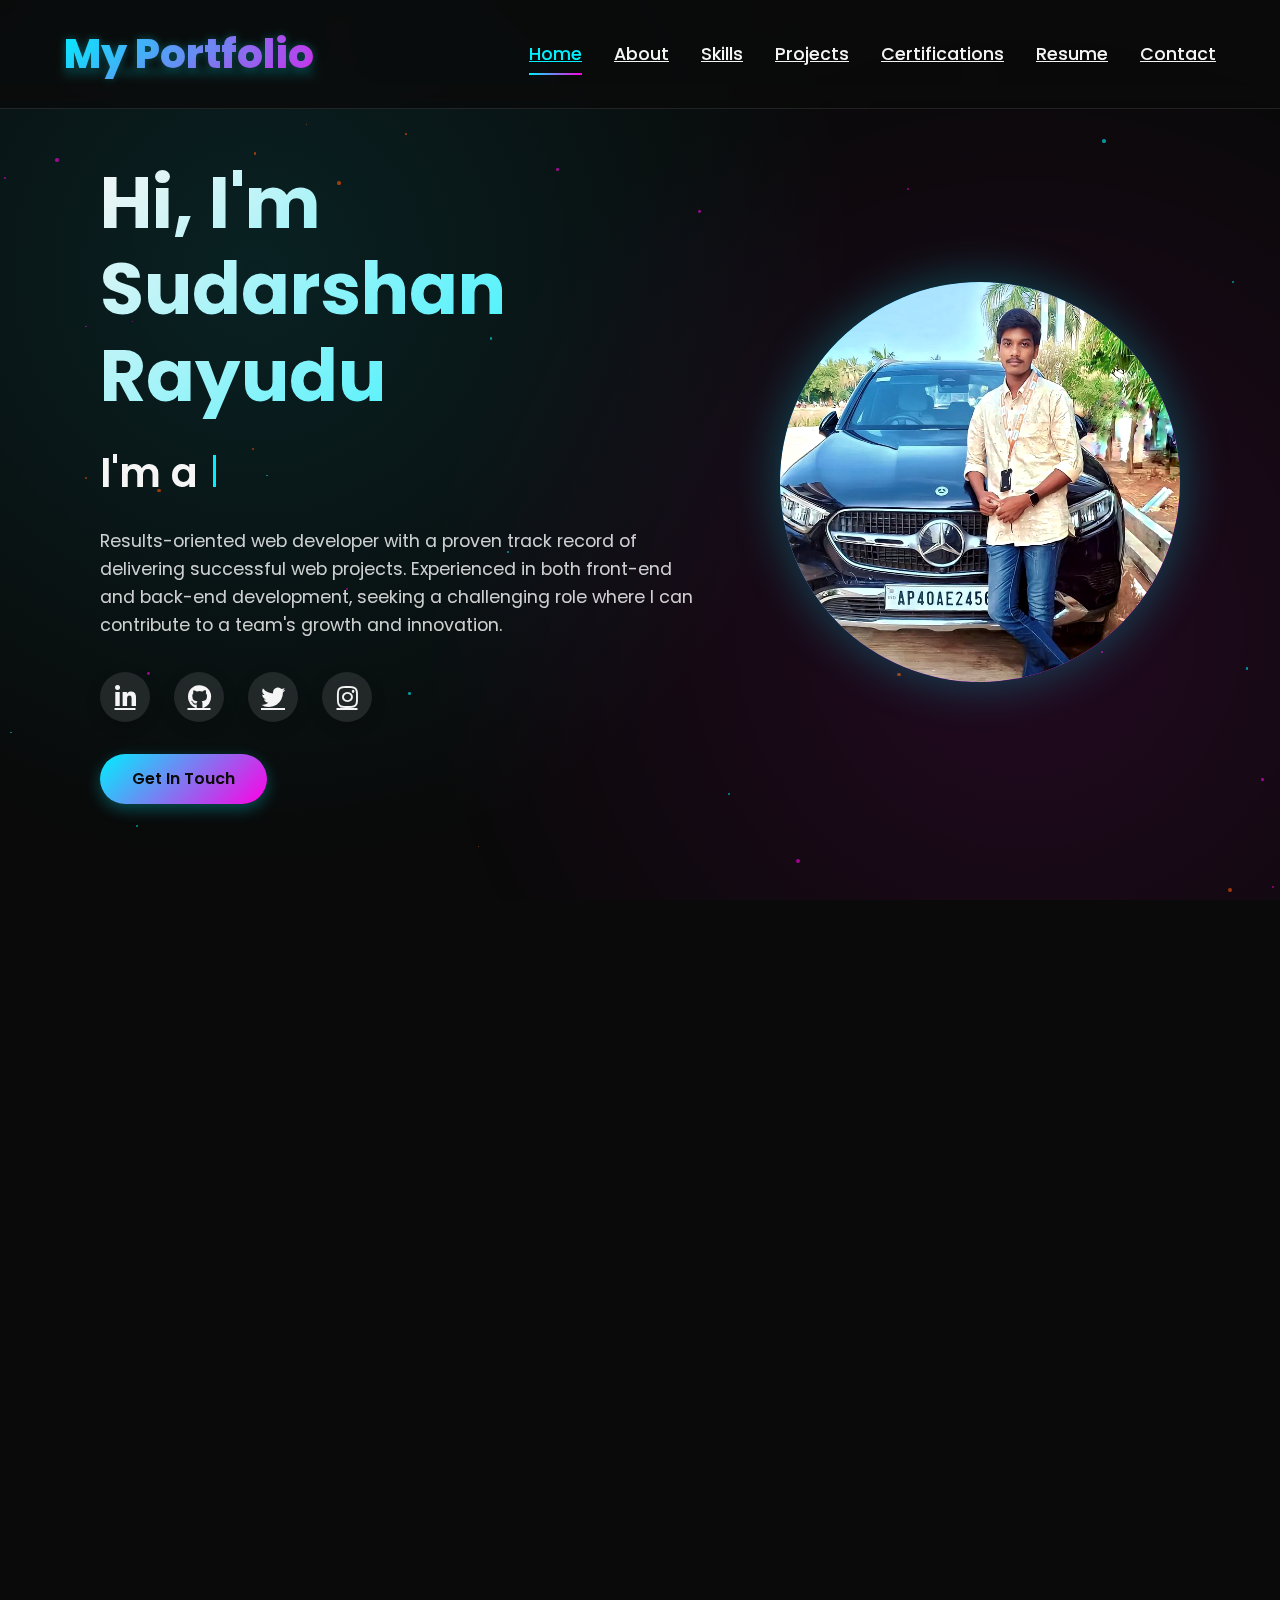
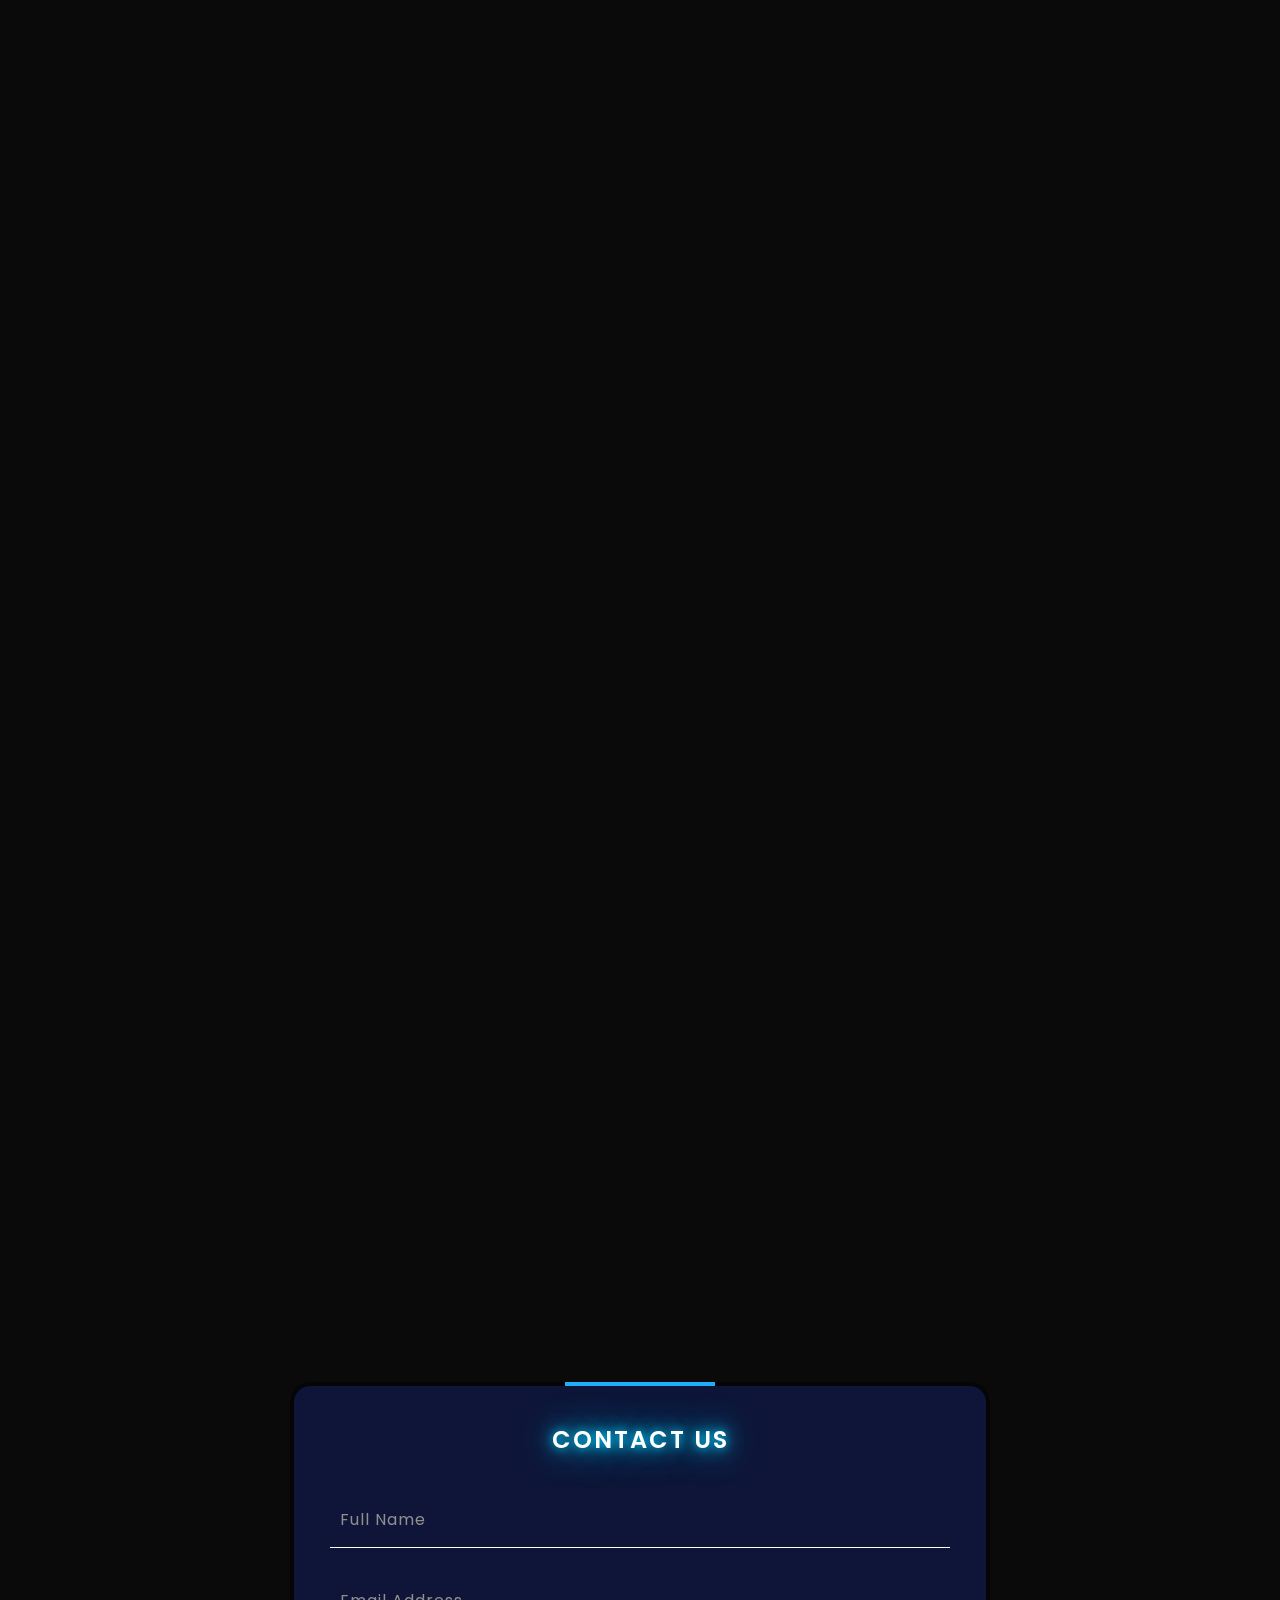
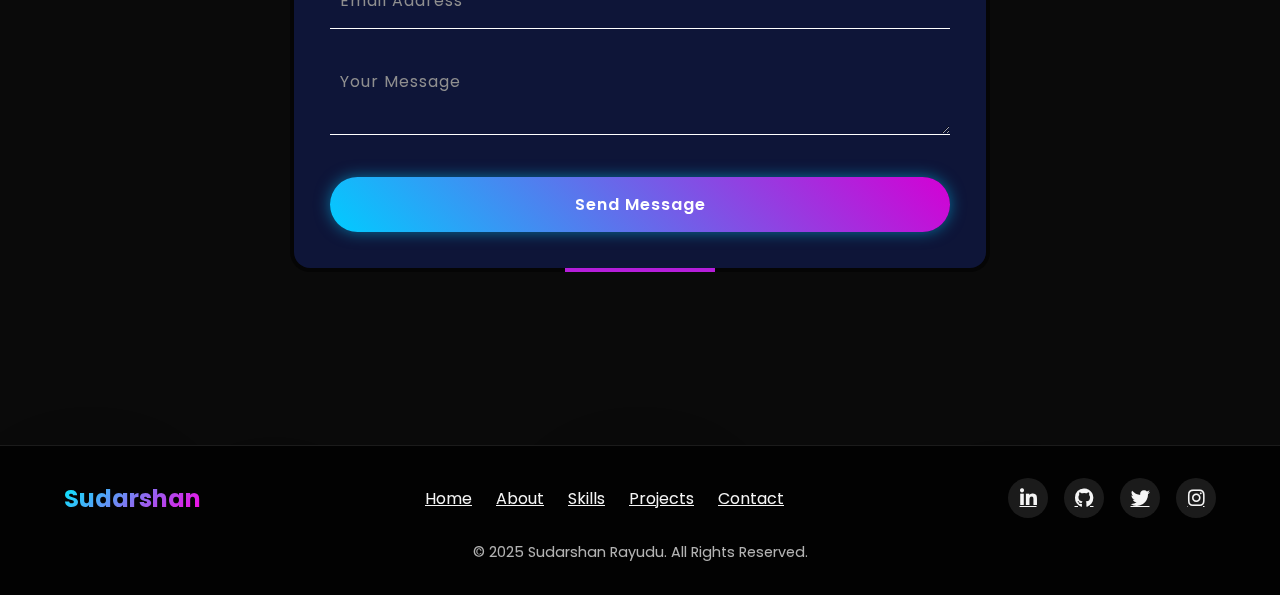
<file: index.html>
<!DOCTYPE html>
<html lang="en">

<head>
    <meta charset="UTF-8">
    <meta name="viewport" content="width=device-width, initial-scale=1.0">
    <title>Sudarshan's Portfolio</title>
    <link rel="stylesheet" href="style.css">
    <link rel="stylesheet" href="https://cdnjs.cloudflare.com/ajax/libs/font-awesome/6.5.2/css/all.min.css">
    <link href="https://fonts.googleapis.com/css2?family=Poppins:wght@100;200;300;400;500;600;700;800;900&display=swap"
        rel="stylesheet">

</head>

<body>
    <!-- Nano Particles Background -->
    <div class="particles" id="particles"></div>

    <!-- Header -->
    <header id="header">
        <a href="#" class="logo">My Portfolio</a>

        <div class="hamburger">
            <i class="fas fa-bars"></i>
        </div>

        <nav>
            <a href="#home" class="active">Home</a>
            <a href="#about">About</a>
            <a href="#skills">Skills</a>
            <a href="#projects">Projects</a>
            <a href="#certifications">Certifications</a>
            <a href="#resume">Resume</a>
            <a href="#contact">Contact</a>
        </nav>
    </header>

    <!-- Home Section -->
    <section id="home">
        <div class="home-content fade-in">
            <h1>Hi, I'm <span>Sudarshan Rayudu</span></h1>
            <h3 class="typing-text">I'm a <span id="typing"></span><span class="cursor"></span></h3>
            <p>Results-oriented web developer with a proven track record of delivering successful web projects.
                Experienced in both front-end and back-end development, seeking a challenging role where I can
                contribute to a team's growth and innovation.</p>

            <div class="social-icons">
                <a href="https://www.linkedin.com/in/sudarshan-rayudu-819121343/" target="_blank"><i class="fab fa-linkedin-in"></i></a>
                <a href="https://github.com/RayuduSudarshan" target="_blank"><i class="fab fa-github"></i></a>
                <a href="https://x.com/RSUDARSHAN93980" target="_blank"><i class="fab fa-twitter"></i></a>
                <a href="https://www.instagram.com/mr.perfect._.882/" target="_blank"><i class="fab fa-instagram"></i></a>
            </div>

            <a href="#contact" class="btn">Get In Touch</a>
        </div>

        <div class="home-img fade-in delay-1">
            <img src="sudha.jpg" alt="Sudarshan Rayudu">
        </div>
    </section>

    <!-- About Section -->
    <section id="about">
        <div class="about-img fade-in">
            <img src="imgabout.jpeg" alt="About Sudarshan">
        </div>

        <div class="about-content fade-in delay-1">
            <h2 class="section-title">About <span>Me</span></h2>

            <h3>Computer Science <span>Student</span></h3>

            <p>This is "Sudarshan Rayudu", and I'm a second-year student at "Pydah College of Engineering". I'm
                currently pursuing a degree in "Computer Science Engineering".</p>

            <p>In my free time, I enjoy coding for personal projects and editing photos and videos. I'm always looking
                for new opportunities to learn and connect with others.</p>

            <div class="skills-container">
                <div class="skill-item">
                    <h4><i class="fas fa-graduation-cap"></i> Education</h4>
                    <p>B.Tech in Computer Science Engineering at Pydah College of Engineering</p>
                </div>

                <div class="skill-item">
                    <h4><i class="fas fa-laptop-code"></i> Experience</h4>
                    <p>2+ years of coding experience with various projects and internships</p>
                </div>
            </div>
        </div>
    </section>

    <!-- Skills Section -->
    <section id="skills">
        <h2 class="section-title fade-in">My <span>Skills</span></h2>

        <div class="skills-grid">
            <div class="skill-card fade-in">
                <div class="skill-icon">
                    <i class="fab fa-html5"></i>
                </div>
                <h3>HTML5</h3>
                <p>Semantic markup, accessibility, SEO optimization</p>
            </div>

            <div class="skill-card fade-in delay-1">
                <div class="skill-icon">
                    <i class="fab fa-css3-alt"></i>
                </div>
                <h3>CSS3</h3>
                <p>Flexbox, Grid, Animations, Responsive Design</p>
            </div>
            <div class="skill-card fade-in delay-2">
                <div class="skill-icon">
                    <i class="fab fa-js"></i>
                </div>
                <h3>JavaScript</h3>
                <p>ES6+, DOM manipulation, Async programming</p>
            </div>

            <div class="skill-card fade-in delay-3">
                <div class="skill-icon">
                    <i class="fab fa-react"></i>
                </div>
                <h3>React</h3>
                <p>Hooks, Context API, Component lifecycle</p>
            </div>

            <div class="skill-card fade-in">
                <div class="skill-icon">
                    <i class="fab fa-node-js"></i>
                </div>
                <h3>Node.js</h3>
                <p>Express, REST APIs, Authentication</p>
            </div>

            <div class="skill-card fade-in delay-1">
                <div class="skill-icon">
                    <i class="fas fa-database"></i>
                </div>
                <h3>MongoDB</h3>
                <p>CRUD operations, Aggregation, Indexing</p>
            </div>

            <div class="skill-card fade-in delay-2">
                <div class="skill-icon">
                    <i class="fab fa-git-alt"></i>
                </div>
                <h3>Git</h3>
                <p>Version control, Branching, Collaboration</p>
            </div>

            <div class="skill-card fade-in delay-3">
                <div class="skill-icon">
                    <i class="fas fa-mobile-alt"></i>
                </div>
                <h3>Responsive Design</h3>
                <p>Mobile-first approach, Media queries</p>
            </div>
        </div>
    </section>

    <!-- Projects Section -->
    <section id="projects">
        <h2 class="section-title fade-in">My <span>Projects</span></h2>

        <div class="projects-grid">
            <div class="project-card fade-in">
                <img src="FootCap.jpeg" alt="E-commerce Website" class="project-img">
                <div class="project-info">
                    <h3>Footcap(E-commerce Website)</h3>
                    <p>Developed a full-featured online store with product listings, cart functionality, and secure
                        checkout.</p>
                    <div class="project-tags">
                        <span class="tag">HTML</span>
                        <span class="tag">CSS</span>
                        <span class="tag">JAVASCRIPT</span>
                        <span class="tag">REACT</span>
                    </div>
                    <div class="project-links">
                        <a href="https://rayudusudarshan.github.io/Micro_IT_footcap-Master_Project/"><i
                                class="fas fa-external-link-alt"></i> Live Demo</a>
                        <a href="#"><i class="fab fa-github"></i> View Code</a>
                    </div>
                </div>
            </div>

            <div class="project-card fade-in delay-1">
                <img src="Calculator.jpeg" alt="Task Manager" class="project-img">
                <div class="project-info">
                    <h3>Neno Calculator</h3>
                    <p>Calculator</p>
                    <div class="project-tags">
                        <span class="tag">HTML</span>
                        <span class="tag">CSS</span>
                        <span class="tag">Javascript</span>
                    </div>
                    <div class="project-links">
                        <a href="https://rayudusudarshan.github.io/Micro_IT_Calculator_Project/"><i
                                class="fas fa-external-link-alt"></i> Live Demo</a>
                        <a href="#"><i class="fab fa-github"></i> View Code</a>
                    </div>
                </div>
            </div>

            <div class="project-card fade-in delay-1">
                <img src="food.jpg" alt="Task Manager" class="project-img">
                <div class="project-info">
                    <h3>Foodie Haven</h3>
                    <p>Developed a full-featured online Food with Food listings, cart functionality, and secure checkout
                    </p>
                    <div class="project-tags">
                        <span class="tag">HTML</span>
                        <span class="tag">CSS</span>
                        <span class="tag">Javascript</span>
                        <span class="tag">Bootstrap</span>
                    </div>
                    <div class="project-links">
                        <a href="https://rayudusudarshan.github.io/Micro_IT_Calculator_Project/"><i
                                class="fas fa-external-link-alt"></i> Live Demo</a>
                        <a href="#"><i class="fab fa-github"></i> View Code</a>
                    </div>
                </div>
            </div>

            <div class="project-card fade-in delay-2">
                <img src="dog.jpg" alt="Weather App" class="project-img">
                <div class="project-info">
                    <h3>Pet Care Management System</h3>
                    <p>Pet Needs & Buy Pets</p>
                    <div class="project-tags">
                        <span class="tag">HTML</span>
                        <span class="tag">CSS</span>
                        <span class="tag">Bootstrap</span>
                        <span class="tag">JavaScript</span>
                    </div>
                    <div class="project-links">
                        <a href="#"><i class="fas fa-external-link-alt"></i> Live Demo</a>
                        <a href="#"><i class="fab fa-github"></i> View Code</a>
                    </div>
                </div>
            </div>
        </div>
    </section>

    <!-- Certifications Section -->
    <section id="certifications">
        <h2 class="section-title fade-in">My <span>Certifications</span></h2>

        <div class="certifications-grid">
            <div class="certification-card fade-in">
                <img src="infosis.jpg" alt="Web Development Certification" class="certification-img">
                <div class="certification-info">
                    <h3>Infosys</h3>
                    <p>Certified Programming in C</p>
                    <p class="certification-date">Issued: Feb 2025</p>
                </div>
            </div>

            <div class="certification-card fade-in delay-1">
                <img src="hp.jpg" alt="JavaScript Certification" class="certification-img">
                <div class="certification-info">
                    <h3>HP Life</h3>
                    <p>AI For Beginners</p>
                    <p class="certification-date">Issued: Feb 2025</p>
                </div>
            </div>
            <div class="certification-card fade-in delay-1">
                <img src="redhat.jpg" alt="JavaScript Certification" class="certification-img">
                <div class="certification-info">
                    <h3>Red Hat</h3>
                    <p>Linux Fundamentals</p>
                    <p class="certification-date">Issued: Feb 2025</p>
                </div>
            </div>

            <div class="certification-card fade-in delay-2">
                <img src="aws.jpg" alt="React Certification" class="certification-img">
                <div class="certification-info">
                    <h3>AWS Academy Cloud Security Foundations</h3>
                    <p>Cloud Security</p>
                    <p class="certification-date">Issued: April 2025</p>
                </div>
            </div>
        </div>
    </section>

    <!-- Resume Section -->
    <section id="resume">
        <div class="resume-container fade-in">
            <h2>My <span>Resume</span></h2>
            <p>Download my complete resume to learn more about my professional experience, education, and skills.</p>
            <a href="Sudarshan's Resume (2).pdf" download class="btn"><i class="fas fa-download"></i> Download Resume</a>
        </div>
    </section>
    <!-- Contact Section -->
    <section id="contact">
        <div class="bubbles">
            <span></span>
            <span></span>
            <span></span>
            <span></span>
            <span></span>
            <span></span>
            <span></span>
        </div>

        <div class="container">
            <form action="https://api.web3forms.com/submit" method="POST" class="form">
                <input type="hidden" name="access_key" value="a477f6f8-984c-4a98-ab0b-e19a3bcf8d25">
                <input type="hidden" name="redirect" value="https://web3forms.com/success">
                <input type="hidden" name="subject" value="New Submission from  Contact Form">

                <h2>Contact Us</h2>

                <div class="inputBox">
                    <input type="text" name="name" required>
                    <span>Full Name</span>
                    <i></i>
                </div>

                <div class="inputBox">
                    <input type="email" name="email" required>
                    <span>Email Address</span>
                    <i></i>
                </div>

                <div class="inputBox">
                    <textarea name="message" required></textarea>
                    <span>Your Message</span>
                    <i></i>
                </div>

                <div class="form-status" id="form-status"></div>

                <button type="submit">Send Message</button>
            </form>
        </div>
    </section>

    <!-- Footer -->
    <footer>
        <div class="footer-content">
            <div class="footer-logo">Sudarshan</div>

            <div class="footer-links">
                <a href="#home">Home</a>
                <a href="#about">About</a>
                <a href="#skills">Skills</a>
                <a href="#projects">Projects</a>
                <a href="#contact">Contact</a>
            </div>

            <div class="footer-social">
                <a href="https://www.linkedin.com/in/sudarshan-rayudu-819121343/" target="_blank"><i class="fab fa-linkedin-in"></i></a>
                <a href="https://github.com/RayuduSudarshan" target="_blank"><i class="fab fa-github"></i></a>
                <a href="https://x.com/RSUDARSHAN93980" target="_blank"><i class="fab fa-twitter"></i></a>
                <a href="https://www.instagram.com/mr.perfect._.882/" target="_blank"><i class="fab fa-instagram"></i></a>
            </div>
        </div>

        <div class="copyright">
            &copy; 2025 Sudarshan Rayudu. All Rights Reserved.
        </div>
    </footer>

    <!-- Back to Top Button -->
    <a href="#home" class="back-to-top"><i class="fas fa-arrow-up"></i></a>
    <script src="script.js"></script>

</body>

</html>
</file>
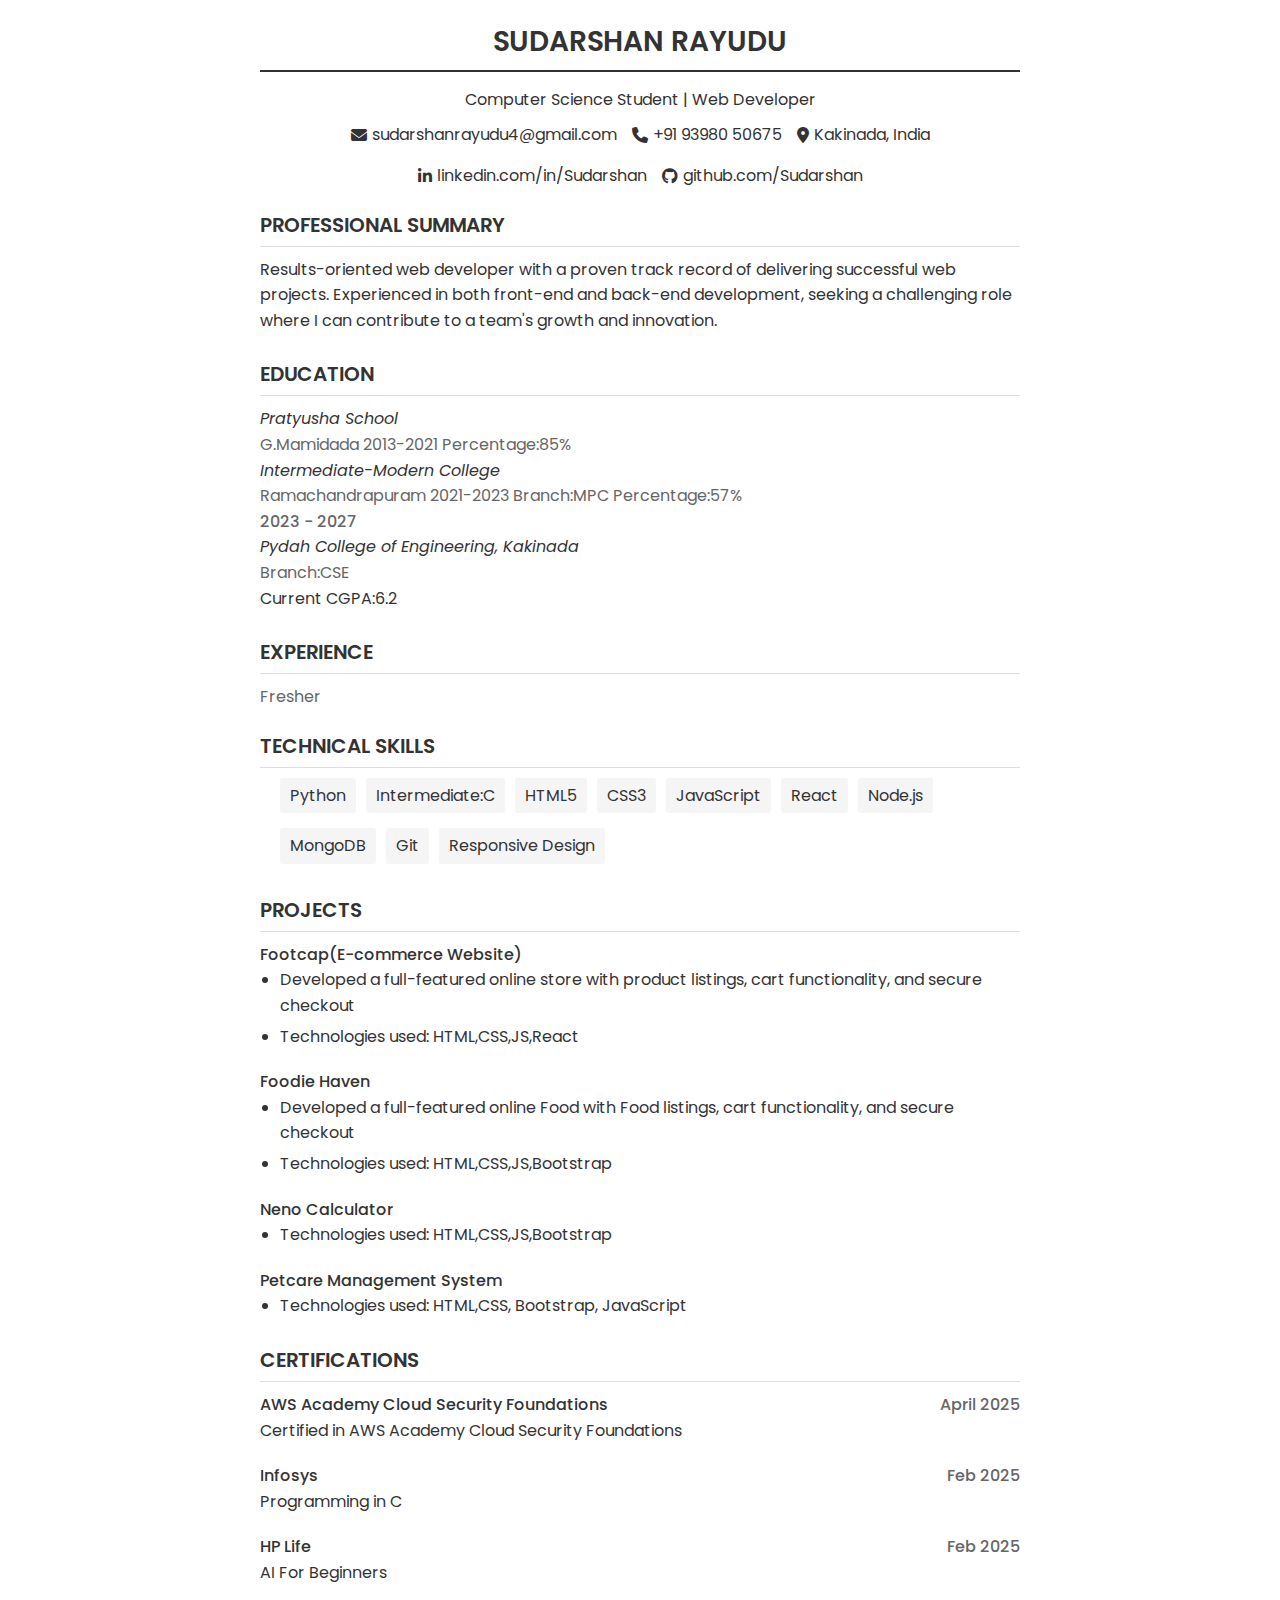
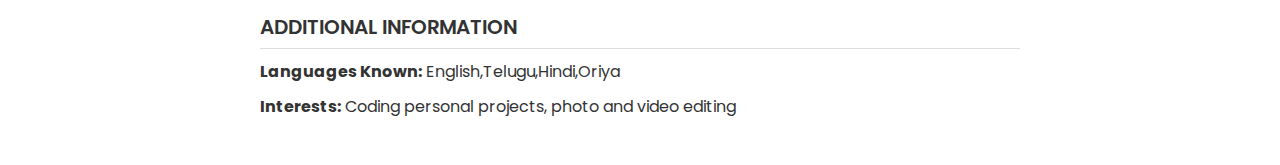
<file: demo3.html>
<!DOCTYPE html>
<html lang="en">
<head>
    <meta charset="UTF-8">
    <meta name="viewport" content="width=device-width, initial-scale=1.0">
    <title>Sudarshan Rayudu - Resume</title>
    <link rel="stylesheet" href="https://cdnjs.cloudflare.com/ajax/libs/font-awesome/6.5.2/css/all.min.css">
    <link href="https://fonts.googleapis.com/css2?family=Poppins:wght@100;200;300;400;500;600;700;800;900&display=swap" rel="stylesheet">
    <style>
        /* Reset and Base Styles */
        * {
            margin: 0;
            padding: 0;
            box-sizing: border-box;
        }
        
        body {
            font-family: 'Poppins', sans-serif;
            line-height: 1.6;
            color: #333;
            background-color: #fff;
            max-width: 800px;
            margin: 0 auto;
            padding: 20px;
        }
        
        @media print {
            body {
                padding: 0;
                font-size: 12pt;
            }
            
            .no-print {
                display: none !important;
            }
            
            @page {
                margin: 1cm;
            }
        }
        
        /* Typography */
        h1, h2, h3, h4 {
            font-weight: 600;
            margin-bottom: 10px;
        }
        
        h1 {
            font-size: 28px;
            border-bottom: 2px solid #333;
            padding-bottom: 5px;
            margin-bottom: 15px;
        }
        
        h2 {
            font-size: 20px;
            border-bottom: 1px solid #ddd;
            padding-bottom: 5px;
            margin-top: 20px;
        }
        
        h3 {
            font-size: 16px;
        }
        
        p {
            margin-bottom: 10px;
        }
        
        /* Layout */
        .header {
            text-align: center;
            margin-bottom: 20px;
        }
        
        .contact-info {
            display: flex;
            justify-content: center;
            flex-wrap: wrap;
            gap: 15px;
            margin-bottom: 20px;
        }
        
        .contact-item {
            display: flex;
            align-items: center;
            gap: 5px;
        }
        
        .section {
            margin-bottom: 25px;
        }
        
        .experience-item, .education-item {
            margin-bottom: 20px;
        }
        
        .job-title, .degree {
            font-weight: 500;
            display: flex;
            justify-content: space-between;
        }
        
        .company, .institution {
            font-style: italic;
        }
        
        .date {
            color: #666;
        }
        
        .skills-list {
            display: flex;
            flex-wrap: wrap;
            gap: 10px;
            list-style: none;
        }
        
        .skill {
            background-color: #f5f5f5;
            padding: 5px 10px;
            border-radius: 3px;
        }
        
        ul {
            margin-left: 20px;
            margin-bottom: 10px;
        }
        
        li {
            margin-bottom: 5px;
        }
        
        .print-button {
            text-align: center;
            margin: 20px 0;
        }
        
        .btn {
            display: inline-block;
            padding: 8px 15px;
            background-color: #333;
            color: white;
            text-decoration: none;
            border-radius: 3px;
            cursor: pointer;
        }
    </style>
</head>
<body>
    <div class="header">
        <h1>SUDARSHAN RAYUDU</h1>
        <p>Computer Science Student | Web Developer</p>
        
        <div class="contact-info">
            <div class="contact-item">
                <i class="fas fa-envelope"></i>
                <span>sudarshanrayudu4@gmail.com</span>
            </div>
            <div class="contact-item">
                <i class="fas fa-phone"></i>
                <span>+91 93980 50675</span>
            </div>
            <div class="contact-item">
                <i class="fas fa-map-marker-alt"></i>
                <span>Kakinada, India</span>
            </div>
            <div class="contact-item">
                <i class="fab fa-linkedin-in"></i>
                <span>linkedin.com/in/Sudarshan</span>
            </div>
            <div class="contact-item">
                <i class="fab fa-github"></i>
                <span>github.com/Sudarshan</span>
            </div>
        </div>
    </div>
    
    <div class="section">
        <h2>PROFESSIONAL SUMMARY</h2>
        <p>Results-oriented web developer with a proven track record of delivering successful web projects. Experienced in both front-end and back-end development, seeking a challenging role where I can contribute to a team's growth and innovation.</p>
    </div>
    
    <div class="section">
        <h2>EDUCATION</h2>
        <div class="education-item">
            <div class="institution">Pratyusha School</div>
                  <span class="date">G.Mamidada</span>
                  <span class="date">2013-2021</span>
                  <span class="date">Percentage:85%</span>

            <div class="institution">Intermediate-Modern College</div>
                  <span class="date">Ramachandrapuram</span>
                  <span class="date">2021-2023</span>
                  <span class="date">Branch:MPC</span>
                  <span class="date">Percentage:57%</span>
            <div class="degree">
                 
                 
                
                <span class="date">2023 - 2027</span>
            </div>
            <div class="institution">Pydah College of Engineering, Kakinada</div>
            <span class="date">Branch:CSE</span>
            <p>Current CGPA:6.2</p>
        </div>
    </div>
    
    <div class="section">
        <h2>EXPERIENCE</h2>
        <span class="date">Fresher</span>

        <h2>TECHNICAL SKILLS</h2>
        <ul class="skills-list">
            <li class="skill">Python</li>
            <li class="skill">Intermediate:C</li>
            <li class="skill">HTML5</li>
            <li class="skill">CSS3</li>
            <li class="skill">JavaScript</li>
            <li class="skill">React</li>
            <li class="skill">Node.js</li>
            <li class="skill">MongoDB</li>
            <li class="skill">Git</li>
            <li class="skill">Responsive Design</li>
        </ul>
    </div>
    
    <div class="section">
        <h2>PROJECTS</h2>
        <div class="experience-item">
            <div class="job-title">
                <span>Footcap(E-commerce Website)</span>
            </div>
            <ul>
                <li>Developed a full-featured online store with product listings, cart functionality, and secure checkout</li>
                <li>Technologies used: HTML,CSS,JS,React</li>
            </ul>
        </div>
        
        <div class="experience-item">
            <div class="job-title">
                <span>Foodie Haven</span>
            </div>
            <ul>
                <li>Developed a full-featured online Food with Food listings, cart functionality, and secure checkout</li>
                <li>Technologies used: HTML,CSS,JS,Bootstrap</li>
            </ul>
        </div>
        <div class="experience-item">
            <div class="job-title">
                <span>Neno Calculator</span>
            </div>
            <ul>
                <li>Technologies used: HTML,CSS,JS,Bootstrap</li>
            </ul>
        </div>
        
        <div class="experience-item">
            <div class="job-title">
                <span>Petcare Management System</span>
            </div>
            <ul>
                <li>Technologies used: HTML,CSS, Bootstrap, JavaScript</li>
            </ul>
        </div>
    </div>
    
    <div class="section">
        <h2>CERTIFICATIONS</h2>
        <div class="experience-item">
            <div class="job-title">
                <span>AWS Academy Cloud Security Foundations</span>
                <span class="date">April 2025</span>
            </div>
            <p>Certified in AWS Academy Cloud Security Foundations</p>
        </div>
        
        <div class="experience-item">
            <div class="job-title">
                <span>Infosys</span>
                <span class="date">Feb 2025</span>
            </div>
            <p> Programming in C</p>
        </div>
        
        <div class="experience-item">
            <div class="job-title">
                <span>HP Life</span>
                <span class="date">Feb 2025</span>
            </div>
            <p>AI For Beginners</p>
        </div>
    </div>
    
    <div class="section no-print">
        <h2>ADDITIONAL INFORMATION</h2>
        <p><strong>Languages Known:</strong> English,Telugu,Hindi,Oriya</p>
        <p><strong>Interests:</strong> Coding personal projects, photo and video editing</p>
    </div>
</body>
</html>
</file>
<file: style.css>
:root {
            --primary: #00f0ff;
            --secondary: #ff00e4;
            --dark: #0a0a0a;
            --light: #f5f5f5;
            --accent: #ff5500;
            --neon-shadow: 0 0 10px var(--primary), 0 0 20px var(--primary), 0 0 30px var(--primary);
            --gradient: linear-gradient(135deg, var(--primary), var(--secondary));
        }

        * {
            margin: 0;
            padding: 0;
            box-sizing: border-box;
            font-family: 'Poppins', sans-serif;
            scroll-behavior: smooth;
        }

        body {
            background-color: var(--dark);
            color: var(--light);
            overflow-x: hidden;
            position: relative;
        }

        body::before {
            content: '';
            position: fixed;
            top: 0;
            left: 0;
            width: 100%;
            height: 100%;
            background: 
                radial-gradient(circle at 20% 30%, rgba(0, 240, 255, 0.1) 0%, transparent 50%),
                radial-gradient(circle at 80% 70%, rgba(255, 0, 228, 0.1) 0%, transparent 50%);
            z-index: -1;
            pointer-events: none;
        }

        /* Nano Particle Animation */
        .particles {
            position: fixed;
            top: 0;
            left: 0;
            width: 100%;
            height: 100%;
            z-index: -1;
            overflow: hidden;
        }

        .particle {
            position: absolute;
            width: 2px;
            height: 2px;
            background-color: var(--primary);
            border-radius: 50%;
            opacity: 0.6;
            animation: float 15s infinite linear;
        }

        .particle:nth-child(2n) {
            background-color: var(--secondary);
        }

        .particle:nth-child(3n) {
            background-color: var(--accent);
        }

        @keyframes float {
            0% {
                transform: translateY(0) translateX(0);
                opacity: 0;
            }
            10% {
                opacity: 0.6;
            }
            90% {
                opacity: 0.6;
            }
            100% {
                transform: translateY(-100vh) translateX(50px);
                opacity: 0;
            }
        }

        /* Header Styles */
        header {
            position: fixed;
            top: 0;
            left: 0;
            width: 100%;
            padding: 1.5rem 5%;
            display: flex;
            justify-content: space-between;
            align-items: center;
            z-index: 1000;
            backdrop-filter: blur(10px);
            background-color: rgba(10, 10, 10, 0.8);
            border-bottom: 1px solid rgba(255, 255, 255, 0.1);
            transition: all 0.3s ease;
        }

        header.scrolled {
            padding: 1rem 5%;
            background-color: rgba(0, 0, 0, 0.9);
            box-shadow: 0 5px 20px rgba(0, 0, 0, 0.3);
        }

        .logo {
            font-size: 2.5rem;
            font-weight: 800;
            background: linear-gradient(135deg, var(--primary), var(--secondary));
            -webkit-background-clip: text;
            background-clip: text;
            color: transparent;
            text-shadow: 0 0 10px rgba(0, 240, 255, 0.3);
            transition: all 0.3s ease;
        }

        .logo:hover {
            transform: scale(1.05);
            text-shadow: 0 0 15px rgba(0, 240, 255, 0.5);
        }

        .hamburger {
            display: none;
            cursor: pointer;
            z-index: 1001;
        }

        .hamburger i {
            font-size: 2rem;
            color: var(--light);
            transition: all 0.3s ease;
        }

        .hamburger.active i {
            color: var(--primary);
            transform: rotate(90deg);
        }

        nav {
            display: flex;
            gap: 2rem;
        }

        nav a {
            color: var(--light);
            font-size: 1.1rem;
            font-weight: 500;
            position: relative;
            padding: 0.5rem 0;
            transition: all 0.3s ease;
        }

        nav a::after {
            content: '';
            position: absolute;
            bottom: 0;
            left: 0;
            width: 0;
            height: 2px;
            background: linear-gradient(90deg, var(--primary), var(--secondary));
            transition: width 0.3s ease;
        }

        nav a:hover::after,
        nav a.active::after {
            width: 100%;
        }

        nav a:hover,
        nav a.active {
            color: var(--primary);
        }

        /* Section Styles */
        section {
            min-height: 100vh;
            padding: 8rem 5% 4rem;
            position: relative;
            overflow: hidden;
        }

        .section-title {
            font-size: 4rem;
            margin-bottom: 3rem;
            text-align: center;
            position: relative;
            display: inline-block;
            width: 100%;
        }

        .section-title::after {
            content: '';
            position: absolute;
            bottom: -10px;
            left: 50%;
            transform: translateX(-50%);
            width: 100px;
            height: 4px;
            background: linear-gradient(90deg, var(--primary), var(--secondary));
            border-radius: 2px;
        }

        .section-title span {
            background: linear-gradient(135deg, var(--primary), var(--secondary));
            -webkit-background-clip: text;
            background-clip: text;
            color: transparent;
        }

        /* Home Section */
        #home {
            display: flex;
            justify-content: center;
            align-items: center;
            gap: 5rem;
            position: relative;
        }

        .home-content {
            max-width: 600px;
            z-index: 1;
        }

        .home-content h1 {
            font-size: 4.5rem;
            font-weight: 700;
            line-height: 1.2;
            margin-bottom: 1.5rem;
            background: linear-gradient(135deg, var(--light), var(--primary));
            -webkit-background-clip: text;
            background-clip: text;
            color: transparent;
        }

        .home-content h3 {
            font-size: 2.5rem;
            font-weight: 600;
            margin-bottom: 1.5rem;
            color: var(--light);
        }

        .home-content h3 span {
            color: var(--primary);
        }

        .home-content p {
            font-size: 1.1rem;
            line-height: 1.6;
            margin-bottom: 2rem;
            color: rgba(255, 255, 255, 0.8);
        }

        .social-icons {
            display: flex;
            gap: 1.5rem;
            margin-bottom: 2rem;
        }

        .social-icons a {
            display: flex;
            justify-content: center;
            align-items: center;
            width: 50px;
            height: 50px;
            border-radius: 50%;
            background: rgba(255, 255, 255, 0.1);
            backdrop-filter: blur(5px);
            color: var(--light);
            font-size: 1.5rem;
            transition: all 0.3s ease;
            box-shadow: 0 5px 15px rgba(0, 0, 0, 0.2);
        }

        .social-icons a:hover {
            background: linear-gradient(135deg, var(--primary), var(--secondary));
            color: var(--dark);
            transform: translateY(-5px);
            box-shadow: 0 10px 25px rgba(0, 240, 255, 0.4);
        }

        .btn {
            display: inline-block;
            padding: 0.8rem 2rem;
            background: linear-gradient(135deg, var(--primary), var(--secondary));
            color: var(--dark);
            border-radius: 30px;
            font-size: 1rem;
            font-weight: 600;
            text-decoration: none;
            transition: all 0.3s ease;
            box-shadow: 0 5px 15px rgba(0, 240, 255, 0.3);
            border: none;
            cursor: pointer;
        }

        .btn:hover {
            transform: translateY(-3px);
            box-shadow: 0 10px 25px rgba(0, 240, 255, 0.5);
        }

        .home-img {
            position: relative;
            width: 400px;
            height: 400px;
            border-radius: 50%;
            overflow: hidden;
            box-shadow: 0 0 50px rgba(0, 240, 255, 0.3);
            animation: float 6s ease-in-out infinite;
            z-index: 1;
        }

        .home-img::before {
            content: '';
            position: absolute;
            inset: -10px;
            background: linear-gradient(135deg, var(--primary), var(--secondary));
            border-radius: 50%;
            z-index: -1;
            animation: rotate 4s linear infinite;
        }

        .home-img::after {
            content: '';
            position: absolute;
            inset: 5px;
            background: var(--dark);
            border-radius: 50%;
            z-index: -1;
        }

        .home-img img {
            width: 100%;
            height: 100%;
            object-fit: cover;
            border-radius: 50%;
            filter: grayscale(20%) contrast(110%);
            transition: all 0.5s ease;
        }

        .home-img:hover img {
            filter: grayscale(0%) contrast(120%);
            transform: scale(1.05);
        }

        @keyframes float {
            0%, 100% {
                transform: translateY(0);
            }
            50% {
                transform: translateY(-20px);
            }
        }

        @keyframes rotate {
            0% {
                transform: rotate(0deg);
            }
            100% {
                transform: rotate(360deg);
            }
        }

        /* About Section */
        #about {
            display: flex;
            justify-content: center;
            align-items: center;
            gap: 5rem;
            position: relative;
        }

        .about-img {
            position: relative;
            width: 400px;
            height: 500px;
            overflow: hidden;
            border-radius: 20px;
            box-shadow: 0 0 50px rgba(0, 240, 255, 0.2);
            z-index: 1;
        }

        .about-img::before {
            content: '';
            position: absolute;
            inset: -10px;
            background: linear-gradient(135deg, var(--primary), var(--secondary));
            z-index: -1;
            animation: rotate 4s linear infinite;
            border-radius: 25px;
        }

        .about-img::after {
            content: '';
            position: absolute;
            inset: 5px;
            background: var(--dark);
            border-radius: 20px;
            z-index: -1;
        }

        .about-img img {
            width: 100%;
            height: 100%;
            object-fit: cover;
            transition: all 0.5s ease;
        }

        .about-img:hover img {
            transform: scale(1.05);
        }

        .about-content {
            max-width: 600px;
            z-index: 1;
        }

        .about-content h3 {
            font-size: 2.5rem;
            margin-bottom: 1.5rem;
            color: var(--light);
        }

        .about-content h3 span {
            background: linear-gradient(135deg, var(--primary), var(--secondary));
            -webkit-background-clip: text;
            background-clip: text;
            color: transparent;
        }

        .about-content p {
            font-size: 1.1rem;
            line-height: 1.6;
            margin-bottom: 1.5rem;
            color: rgba(255, 255, 255, 0.8);
        }

        .skills-container {
            display: flex;
            flex-wrap: wrap;
            gap: 1.5rem;
            margin-top: 2rem;
        }

        .skill-item {
            flex: 1 1 200px;
            padding: 1.5rem;
            background: rgba(255, 255, 255, 0.05);
            backdrop-filter: blur(10px);
            border-radius: 15px;
            border: 1px solid rgba(255, 255, 255, 0.1);
            transition: all 0.3s ease;
            box-shadow: 0 5px 15px rgba(0, 0, 0, 0.1);
        }

        .skill-item:hover {
            transform: translateY(-10px);
            box-shadow: 0 15px 30px rgba(0, 240, 255, 0.2);
            border: 1px solid var(--primary);
        }

        .skill-item h4 {
            font-size: 1.3rem;
            margin-bottom: 1rem;
            color: var(--primary);
            display: flex;
            align-items: center;
            gap: 0.5rem;
        }

        .skill-item p {
            font-size: 0.9rem;
            color: rgba(255, 255, 255, 0.7);
        }

        /* Skills Section */
        #skills {
            text-align: center;
        }

        .skills-grid {
            display: grid;
            grid-template-columns: repeat(auto-fill, minmax(250px, 1fr));
            gap: 2rem;
            margin-top: 3rem;
        }

        .skill-card {
            background: rgba(255, 255, 255, 0.05);
            backdrop-filter: blur(10px);
            border-radius: 15px;
            padding: 2rem;
            transition: all 0.3s ease;
            border: 1px solid rgba(255, 255, 255, 0.1);
            position: relative;
            overflow: hidden;
        }

        .skill-card::before {
            content: '';
            position: absolute;
            top: 0;
            left: 0;
            width: 100%;
            height: 5px;
            background: linear-gradient(90deg, var(--primary), var(--secondary));
            transform: scaleX(0);
            transform-origin: left;
            transition: transform 0.5s ease;
        }

        .skill-card:hover::before {
            transform: scaleX(1);
        }

        .skill-card:hover {
            transform: translateY(-10px);
            box-shadow: 0 15px 30px rgba(0, 240, 255, 0.2);
            border: 1px solid var(--primary);
        }

        .skill-icon {
            font-size: 3rem;
            margin-bottom: 1.5rem;
            background: linear-gradient(135deg, var(--primary), var(--secondary));
            -webkit-background-clip: text;
            background-clip: text;
            color: transparent;
        }

        .skill-card h3 {
            font-size: 1.5rem;
            margin-bottom: 1rem;
            color: var(--light);
        }

        .skill-card p {
            font-size: 0.9rem;
            color: rgba(255, 255, 255, 0.7);
        }

        /* Projects Section */
        #projects {
            text-align: center;
        }

        .projects-grid {
            display: grid;
            grid-template-columns: repeat(auto-fill, minmax(300px, 1fr));
            gap: 2rem;
            margin-top: 3rem;
        }

        .project-card {
            background: rgba(255, 255, 255, 0.05);
            backdrop-filter: blur(10px);
            border-radius: 15px;
            overflow: hidden;
            transition: all 0.3s ease;
            border: 1px solid rgba(255, 255, 255, 0.1);
            position: relative;
        }

        .project-card::before {
            content: '';
            position: absolute;
            top: 0;
            left: 0;
            width: 100%;
            height: 100%;
            background: linear-gradient(135deg, rgba(0, 240, 255, 0.1), rgba(255, 0, 228, 0.1));
            opacity: 0;
            transition: opacity 0.3s ease;
        }

        .project-card:hover::before {
            opacity: 1;
        }

        .project-card:hover {
            transform: translateY(-10px);
            box-shadow: 0 15px 30px rgba(0, 240, 255, 0.2);
            border: 1px solid var(--primary);
        }

        .project-img {
            width: 100%;
            height: 200px;
            object-fit: cover;
            transition: all 0.5s ease;
        }

        .project-card:hover .project-img {
            transform: scale(1.05);
        }

        .project-info {
            padding: 1.5rem;
            text-align: left;
        }

        .project-info h3 {
            font-size: 1.5rem;
            margin-bottom: 0.5rem;
            color: var(--light);
        }

        .project-info p {
            font-size: 0.9rem;
            color: rgba(255, 255, 255, 0.7);
            margin-bottom: 1rem;
        }

        .project-tags {
            display: flex;
            flex-wrap: wrap;
            gap: 0.5rem;
            margin-bottom: 1rem;
        }

        .tag {
            padding: 0.3rem 0.8rem;
            background: rgba(0, 240, 255, 0.1);
            border-radius: 20px;
            font-size: 0.7rem;
            color: var(--primary);
        }

        .project-links {
            display: flex;
            gap: 1rem;
        }

        .project-links a {
            padding: 0.5rem 1rem;
            border-radius: 5px;
            font-size: 0.9rem;
            text-decoration: none;
            transition: all 0.3s ease;
        }

        .project-links a:first-child {
            background: linear-gradient(135deg, var(--primary), var(--secondary));
            color: var(--dark);
        }

        .project-links a:last-child {
            border: 1px solid var(--primary);
            color: var(--primary);
        }

        .project-links a:hover {
            transform: translateY(-3px);
            box-shadow: 0 5px 15px rgba(0, 240, 255, 0.3);
        }

        /* Certifications Section */
        #certifications {
            text-align: center;
        }

        .certifications-grid {
            display: grid;
            grid-template-columns: repeat(auto-fill, minmax(250px, 1fr));
            gap: 2rem;
            margin-top: 3rem;
        }

        .certification-card {
            background: rgba(255, 255, 255, 0.05);
            backdrop-filter: blur(10px);
            border-radius: 15px;
            overflow: hidden;
            transition: all 0.3s ease;
            border: 1px solid rgba(255, 255, 255, 0.1);
            position: relative;
        }

        .certification-card:hover {
            transform: translateY(-10px);
            box-shadow: 0 15px 30px rgba(0, 240, 255, 0.2);
            border: 1px solid var(--primary);
        }

        .certification-img {
            width: 100%;
            height: 150px;
            object-fit: cover;
            transition: all 0.5s ease;
        }

        .certification-card:hover .certification-img {
            transform: scale(1.05);
        }

        .certification-info {
            padding: 1.5rem;
        }

        .certification-info h3 {
            font-size: 1.2rem;
            margin-bottom: 0.5rem;
            color: var(--light);
        }

        .certification-info p {
            font-size: 0.8rem;
            color: rgba(255, 255, 255, 0.7);
            margin-bottom: 1rem;
        }

        .certification-date {
            font-size: 0.7rem;
            color: var(--primary);
        }

        /* Resume Section */
        #resume {
            display: flex;
            justify-content: center;
            align-items: center;
            text-align: center;
        }

        .resume-container {
            max-width: 800px;
            background: rgba(255, 255, 255, 0.05);
            backdrop-filter: blur(10px);
            border-radius: 20px;
            padding: 3rem;
            border: 1px solid rgba(255, 255, 255, 0.1);
            box-shadow: 0 10px 30px rgba(0, 0, 0, 0.2);
            transition: all 0.3s ease;
        }

        .resume-container:hover {
            transform: translateY(-10px);
            box-shadow: 0 15px 40px rgba(0, 240, 255, 0.3);
            border: 1px solid var(--primary);
        }

        .resume-container h2 {
            font-size: 2.5rem;
            margin-bottom: 1.5rem;
            color: var(--light);
        }

        .resume-container p {
            font-size: 1.1rem;
            line-height: 1.6;
            margin-bottom: 2rem;
            color: rgba(255, 255, 255, 0.8);
        }

        /* Contact Section */
       /* Contact Section */
#contact {
    display: flex;
    justify-content: center;
    align-items: center;
    position: relative;
    overflow: hidden;
    min-height: 100vh;
    padding: 8rem 5% 4rem;
}

.container {
    position: relative;
    width: 700px;
    height: auto;
    display: flex;
    justify-content: center;
    align-items: center;
    background: rgba(0, 0, 0, 0.5);
    border-radius: 20px;
    overflow: hidden;
    padding: 40px;
    z-index: 1;
}

.container::before {
    content: '';
    position: absolute;
    width: 150px;
    height: 140%;
    background: linear-gradient(#00ccff, #d400d4);
    animation: rotate 4s linear infinite;
    z-index: -2;
}

.container::after {
    content: '';
    position: absolute;
    inset: 4px;
    background: #0e1538;
    border-radius: 16px;
    z-index: -1;
}

.form {
    width: 100%;
    display: flex;
    flex-direction: column;
    gap: 25px;
}

.form h2 {
    color: #fff;
    font-weight: 600;
    letter-spacing: 2px;
    text-align: center;
    text-transform: uppercase;
    margin-bottom: 10px;
    text-shadow: 0 0 10px #00ccff,
                 0 0 20px #00ccff,
                 0 0 40px #00ccff;
    animation: glow 2s ease-in-out infinite alternate;
}

@keyframes glow {
    from {
        text-shadow: 0 0 10px #00ccff,
                     0 0 20px #00ccff,
                     0 0 30px #00ccff;
    }
    to {
        text-shadow: 0 0 20px #00ccff,
                     0 0 30px #d400d4,
                     0 0 40px #d400d4;
    }
}

.inputBox {
    position: relative;
    width: 100%;
}

.inputBox input,
.inputBox textarea {
    width: 100%;
    padding: 15px 10px;
    background: transparent;
    border: none;
    outline: none;
    color: #fff;
    font-size: 1em;
    letter-spacing: 1px;
    border-bottom: 1px solid #fff;
    transition: 0.5s;
}

.inputBox span {
    position: absolute;
    left: 0;
    padding: 15px 10px;
    color: #8f8f8f;
    font-size: 1em;
    letter-spacing: 1px;
    pointer-events: none;
    transition: 0.5s;
}

.inputBox input:valid ~ span,
.inputBox input:focus ~ span,
.inputBox textarea:valid ~ span,
.inputBox textarea:focus ~ span {
    color: #d400d4;
    transform: translateY(-20px);
    font-size: 0.8em;
}

.inputBox input:valid,
.inputBox input:focus,
.inputBox textarea:valid,
.inputBox textarea:focus {
    border-bottom: 1px solid #d400d4;
    box-shadow: 0 5px 15px -10px #d400d4;
}

.inputBox i {
    position: absolute;
    left: 0;
    bottom: 0;
    width: 100%;
    height: 2px;
    background: linear-gradient(90deg, #00ccff, #d400d4);
    z-index: 10;
    transform: scaleX(0);
    transform-origin: left;
    transition: transform 0.5s;
}

.inputBox input:valid ~ i,
.inputBox input:focus ~ i,
.inputBox textarea:valid ~ i,
.inputBox textarea:focus ~ i {
    transform: scaleX(1);
}

.form button {
    background: transparent;
    border: none;
    outline: none;
    color: #fff;
    background: linear-gradient(45deg, #00ccff, #d400d4);
    padding: 15px;
    border-radius: 50px;
    font-size: 1em;
    font-weight: 600;
    letter-spacing: 1px;
    cursor: pointer;
    transition: 0.5s;
    box-shadow: 0 0 15px rgba(0, 204, 255, 0.5);
    margin-top: 10px;
}

.form button:hover {
    box-shadow: 0 0 30px rgba(212, 0, 212, 0.8);
    transform: translateY(-5px);
}

/* Status message styling */
.form-status {
    color: #fff;
    text-align: center;
    padding: 10px;
    border-radius: 5px;
    margin-top: 10px;
    display: none;
}

.form-status.success {
    background: rgba(0, 255, 0, 0.2);
    display: block;
}

.form-status.error {
    background: rgba(255, 0, 0, 0.2);
    display: block;
}

/* Floating bubbles background */
.bubbles {
    position: absolute;
    bottom: -100px;
    display: flex;
    width: 100%;
    justify-content: space-around;
}

.bubbles span {
    height: 60px;
    width: 60px;
    background: rgba(255, 255, 255, 0.1);
    box-shadow: 0 20px 50px rgba(0, 0, 0, 0.15);
    backdrop-filter: blur(5px);
    animation: move 10s linear infinite;
    position: relative;
    overflow: hidden;
    border-radius: 50%;
}

.bubbles span:nth-child(1) {
    animation-delay: 2.2s;
    transform: scale(2.15);
}

.bubbles span:nth-child(2) {
    animation-delay: 3.5s;
    transform: scale(1.55);
}

.bubbles span:nth-child(3) {
    animation-delay: 0.2s;
    transform: scale(0.35);
}

.bubbles span:nth-child(4) {
    animation-delay: 6s;
    transform: scale(2.15);
}

.bubbles span:nth-child(5) {
    animation-delay: 7s;
    transform: scale(0.5);
}

.bubbles span:nth-child(6) {
    animation-delay: 4s;
    transform: scale(1.5);
}

.bubbles span:nth-child(7) {
    animation-delay: 3s;
    transform: scale(0.25);
}

@keyframes move {
    0% {
        transform: translateY(0) rotate(0deg);
        opacity: 1;
        border-radius: 50%;
    }
    100% {
        transform: translateY(-1000px) rotate(720deg);
        opacity: 0;
        border-radius: 50%;
    }
}
       

        /* Footer */
        footer {
            background: rgba(0, 0, 0, 0.8);
            padding: 2rem 5%;
            text-align: center;
            border-top: 1px solid rgba(255, 255, 255, 0.1);
        }

        .footer-content {
            display: flex;
            justify-content: space-between;
            align-items: center;
            flex-wrap: wrap;
            gap: 1rem;
        }

        .footer-logo {
            font-size: 1.5rem;
            font-weight: 700;
            background: linear-gradient(135deg, var(--primary), var(--secondary));
            -webkit-background-clip: text;
            background-clip: text;
            color: transparent;
        }

        .footer-links {
            display: flex;
            gap: 1.5rem;
        }

        .footer-links a {
            color: var(--light);
            font-size: 1rem;
            transition: all 0.3s ease;
        }

        .footer-links a:hover {
            color: var(--primary);
        }

        .footer-social {
            display: flex;
            gap: 1rem;
        }

        .footer-social a {
            display: flex;
            justify-content: center;
            align-items: center;
            width: 40px;
            height: 40px;
            border-radius: 50%;
            background: rgba(255, 255, 255, 0.1);
            color: var(--light);
            font-size: 1.2rem;
            transition: all 0.3s ease;
        }

        .footer-social a:hover {
            background: linear-gradient(135deg, var(--primary), var(--secondary));
            color: var(--dark);
            transform: translateY(-3px);
        }

        .copyright {
            margin-top: 1.5rem;
            font-size: 0.9rem;
            color: rgba(255, 255, 255, 0.7);
        }

        /* Back to Top Button */
        .back-to-top {
            position: fixed;
            bottom: 2rem;
            right: 2rem;
            width: 50px;
            height: 50px;
            background: linear-gradient(135deg, var(--primary), var(--secondary));
            color: var(--dark);
            border-radius: 50%;
            display: flex;
            justify-content: center;
            align-items: center;
            font-size: 1.5rem;
            text-decoration: none;
            opacity: 0;
            visibility: hidden;
            transition: all 0.3s ease;
            z-index: 999;
            box-shadow: 0 5px 15px rgba(0, 240, 255, 0.3);
        }

        .back-to-top.active {
            opacity: 1;
            visibility: visible;
        }

        .back-to-top:hover {
            transform: translateY(-5px);
            box-shadow: 0 10px 25px rgba(0, 240, 255, 0.4);
        }

        /* Responsive Styles */
        @media (max-width: 992px) {
            .home-content h1 {
                font-size: 3.5rem;
            }
            
            .home-content h3 {
                font-size: 2rem;
            }
            
            .home-img, .about-img {
                width: 350px;
                height: 350px;
            }
            
            .section-title {
                font-size: 3rem;
            }
        }

        @media (max-width: 768px) {
            .hamburger {
                display: block;
            }
            
            nav {
                position: fixed;
                top: 0;
                right: -100%;
                width: 80%;
                height: 100vh;
                background: rgba(10, 10, 10, 0.9);
                backdrop-filter: blur(10px);
                flex-direction: column;
                justify-content: center;
                align-items: center;
                transition: right 0.5s ease;
                z-index: 1000;
            }
            
            nav.active {
                right: 0;
            }
            
            #home, #about {
                flex-direction: column;
                text-align: center;
                gap: 3rem;
            }
            
            .home-content, .about-content {
                max-width: 100%;
            }
            
            .home-img, .about-img {
                width: 300px;
                height: 300px;
            }
            
            .social-icons {
                justify-content: center;
            }
            
            .section-title {
                font-size: 2.5rem;
            }
            
            .footer-content {
                flex-direction: column;
            }
            
            .footer-links, .footer-social {
                margin-top: 1rem;
            }
        }

        @media (max-width: 576px) {
            .home-content h1 {
                font-size: 2.5rem;
            }
            
            .home-content h3 {
                font-size: 1.5rem;
            }
            
            .home-img, .about-img {
                width: 250px;
                height: 250px;
            }
            
            .section-title {
                font-size: 2rem;
            }
            
            .btn {
                padding: 0.6rem 1.5rem;
                font-size: 0.9rem;
            }
            
            .projects-grid, .certifications-grid {
                grid-template-columns: 1fr;
            }
        }

        /* Animation Classes */
        .fade-in {
            opacity: 0;
            transform: translateY(30px);
            transition: all 0.8s ease;
        }

        .fade-in.active {
            opacity: 1;
            transform: translateY(0);
        }

        .delay-1 {
            transition-delay: 0.2s;
        }

        .delay-2 {
            transition-delay: 0.4s;
        }

        .delay-3 {
            transition-delay: 0.6s;
        }

        .delay-4 {
            transition-delay: 0.8s;
        }

        /* Typing Animation */
        .typing-text {
            min-height: 3rem;
            margin-bottom: 1.5rem;
        }

        .cursor {
            display: inline-block;
            width: 3px;
            height: 2rem;
            background-color: var(--primary);
            margin-left: 5px;
            animation: blink 0.7s infinite;
        }

        @keyframes blink {
            0%, 100% {
                opacity: 1;
            }
            50% {
                opacity: 0;
            }
        }
</file>
